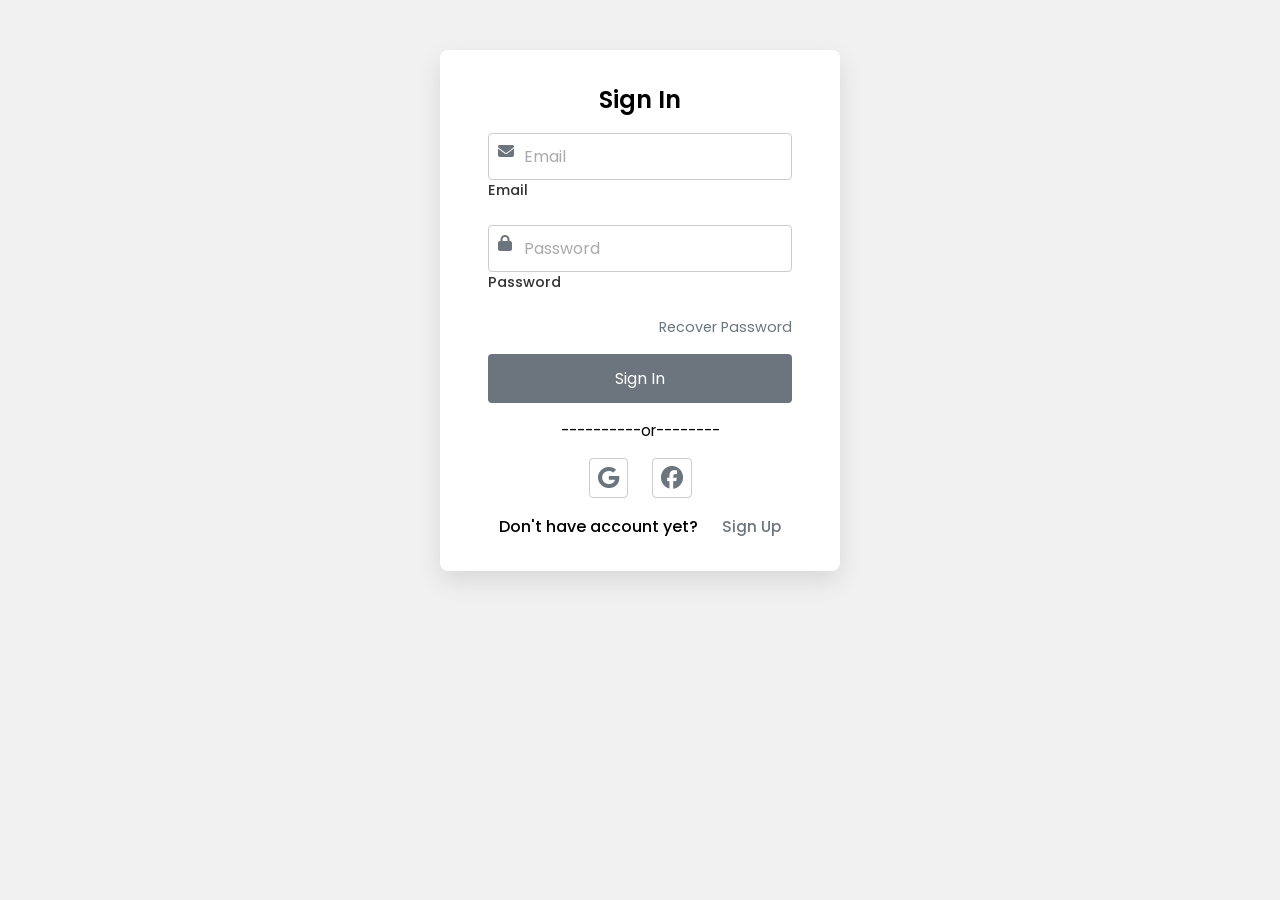
<file: login.html>
<!DOCTYPE html>
<html lang="en">
<head>
    <meta charset="UTF-8">
    <meta name="viewport" content="width=device-width, initial-scale=1.0">
    <title>Register & Login</title>
    <link rel="stylesheet" href="https://cdnjs.cloudflare.com/ajax/libs/font-awesome/6.5.1/css/all.min.css">
    <link rel="stylesheet" href="login.css">
</head>
<body>
    <div class="container" id="signup" style="display:none;">
      <h1 class="form-title">Register</h1>
      <form method="post" action="register.php">
        <div class="input-group">
           <i class="fas fa-user"></i>
           <input type="text" name="fName" id="fName" placeholder="First Name" required>
           <label for="fname">First Name</label>
        </div>
        <div class="input-group">
            <i class="fas fa-user"></i>
            <input type="text" name="lName" id="lName" placeholder="Last Name" required>
            <label for="lName">Last Name</label>
        </div>
        <div class="input-group">
            <i class="fas fa-envelope"></i>
            <input type="email" name="email" id="email" placeholder="Email" required>
            <label for="email">Email</label>
        </div>
        <div class="input-group">
            <i class="fas fa-lock"></i>
            <input type="password" name="password" id="password" placeholder="Password" required>
            <label for="password">Password</label>
        </div>
       <input type="submit" class="btn" value="Sign Up" name="signUp">
      </form>
      <p class="or">
        ----------or--------
      </p>
      <div class="icons">
        <i class="fab fa-google"></i>
        <i class="fab fa-facebook"></i>
      </div>
      <div class="links">
        <p>Already Have Account ?</p>
        <button id="signInButton">Sign In</button>
      </div>
    </div>

    <div class="container" id="signIn">
        <h1 class="form-title">Sign In</h1>
        <form method="post" action="register.php">
          <div class="input-group">
              <i class="fas fa-envelope"></i>
              <input type="email" name="email" id="email" placeholder="Email" required>
              <label for="email">Email</label>
          </div>
          <div class="input-group">
              <i class="fas fa-lock"></i>
              <input type="password" name="password" id="password" placeholder="Password" required>
              <label for="password">Password</label>
          </div>
          <p class="recover">
            <a href="#">Recover Password</a>
          </p>
         <input type="submit" class="btn" value="Sign In" name="signIn">
        </form>
        <p class="or">
          ----------or--------
        </p>
        <div class="icons">
          <i class="fab fa-google"></i>
          <i class="fab fa-facebook"></i>
        </div>
        <div class="links">
          <p>Don't have account yet?</p>
          <button id="signUpButton">Sign Up</button>
        </div>
      </div>
      <script src="login-script.js"></script>
</body>
</html>
</file>
<file: login.css>
@import url("https://fonts.googleapis.com/css2?family=Poppins:wght@400;500;600&display=swap");

* {
    margin: 0;
    padding: 0;
    box-sizing: border-box;
    font-family: "Poppins", sans-serif;
}

body {
    background: #f1f1f1 !important;
}

.container {
    background: #fff;
    max-width: 400px;
    margin: 50px auto;
    padding: 2rem;
    border-radius: 8px;
    box-shadow: 0 10px 25px rgba(0, 0, 0, 0.1);
}

form {
    margin: 0 1rem;
}

.form-title {
    font-size: 1.5rem;
    font-weight: 600;
    text-align: center;
    margin-bottom: 1rem;
}

.input-group {
    margin-bottom: 1.5rem;
    position: relative;
}

.input-group i {
    position: absolute;
    top: 10px;
    left: 10px;
    color: #6c757d;
}

input {
    width: 100%;
    padding: 10px 10px 10px 35px;
    border: 1px solid #ccc;
    border-radius: 4px;
    font-size: 1rem;
    color: #333;
    background-color: #fff;
    transition: border-color 0.3s ease;
}

input:focus {
    border-color: #6c757d;
    outline: none;
}

input::placeholder {
    color: #aaa;
}

label {
    display: block;
    margin-bottom: 0.5rem;
    color: #333;
    font-size: 0.9rem;
    font-weight: 500;
}

.recover {
    text-align: right;
    font-size: 0.9rem;
    margin-bottom: 1rem;
}

.recover a {
    color: #6c757d;
    text-decoration: none;
}

.recover a:hover {
    text-decoration: underline;
}

.btn {
    width: 100%;
    padding: 0.75rem;
    background: #6c757d;
    color: #fff;
    border: none;
    border-radius: 4px;
    font-size: 1rem;
    cursor: pointer;
    transition: background 0.3s ease;
}

.btn:hover {
    background: #5a6268;
}

.or {
    text-align: center;
    margin: 1rem 0;
    font-size: 0.95rem;
}

.icons {
    text-align: center;
}

.icons i {
    font-size: 1.4rem;
    color: #6c757d;
    margin: 0 10px;
    padding: 0.5rem;
    border: 1px solid #ccc;
    border-radius: 4px;
    transition: all 0.3s ease;
    cursor: pointer;
}

.icons i:hover {
    background: #6c757d;
    color: #fff;
    border-color: transparent;
}

.links {
    display: flex;
    justify-content: center;
    gap: 1.5rem;
    margin-top: 1rem;
    font-weight: 500;
}

button {
    background: none;
    border: none;
    color: #6c757d;
    cursor: pointer;
    font-weight: 500;
    font-size: 0.95rem;
}

button:hover {
    text-decoration: underline;
    color: #343a40;
}
</file>
